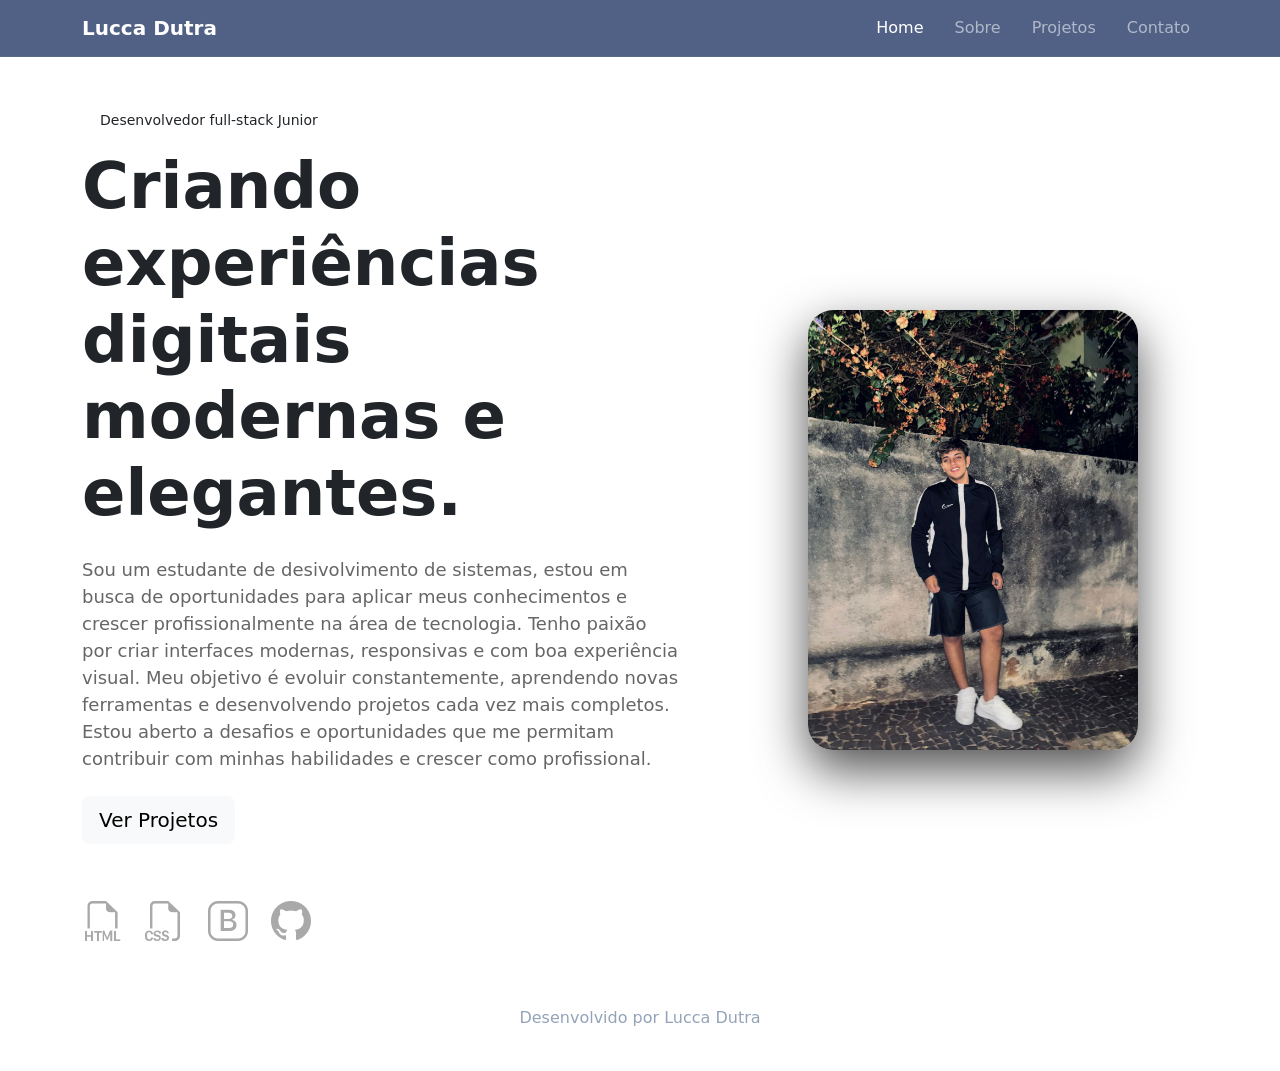
<file: index.html>
<!DOCTYPE html>
<html lang="pt-BR">
<head>
  <meta charset="UTF-8">
  <meta name="viewport" content="width=device-width, initial-scale=1.0">
  <title>Lucca Dutra | Portfólio</title>

  <link rel="stylesheet" href="style.css">

  <!-- Bootstrap -->
  <link href="https://cdn.jsdelivr.net/npm/bootstrap@5.3.3/dist/css/bootstrap.min.css" rel="stylesheet">

  <!-- Icons -->
  <link rel="stylesheet" href="https://cdn.jsdelivr.net/npm/bootstrap-icons@1.11.3/font/bootstrap-icons.min.css">
</head>
<body>

  <!-- NAVBAR -->
  <nav class="navbar navbar-expand-lg navbar-dark fixed-top custom-nav">
    <div class="container">
      <a class="navbar-brand fw-bold" href="index.html">Lucca Dutra</a>

      <button class="navbar-toggler" type="button" data-bs-toggle="collapse" data-bs-target="#menu">
        <span class="navbar-toggler-icon"></span>
      </button>

      <div class="collapse navbar-collapse" id="menu">
        <ul class="navbar-nav ms-auto">
          <li class="nav-item">
            <a class="nav-link active" href="index.html">Home</a>
          </li>

          <li class="nav-item">
            <a class="nav-link" href="sobre.html">Sobre</a>
          </li>

          <li class="nav-item">
            <a class="nav-link" href="projetos.html">Projetos</a>
          </li>

          <li class="nav-item">
            <a class="nav-link" href="contato.html">Contato</a>
          </li>
        </ul>
      </div>
    </div>
  </nav>

  <!-- HERO -->
  <section class="hero">
    <div class="container">
      <div class="row align-items-center min-vh-100">

        <div class="col-lg-7">
          <span class="tag">Desenvolvedor full-stack Junior</span>

          <h1 class="display-3 fw-bold mt-3">
            Criando experiências digitais modernas e elegantes.
          </h1>

          <p class="hero-text mt-4">
           Sou um estudante de desivolvimento de sistemas, estou em busca de oportunidades para aplicar meus conhecimentos e crescer profissionalmente na área de tecnologia. Tenho paixão por criar interfaces modernas, responsivas e com boa experiência visual.
           Meu objetivo é evoluir constantemente, aprendendo novas ferramentas e desenvolvendo projetos cada vez mais completos.
           Estou aberto a desafios e oportunidades que me permitam contribuir com minhas habilidades e crescer como profissional.
          </p>

          <div class="mt-4">
            <a href="projetos.html" class="btn btn-light btn-lg me-3">
              Ver Projetos
            </a>

          </div>

          <!-- TECHS -->
          <div class="tech-icons mt-5">
            <i class="bi bi-filetype-html"></i>
            <i class="bi bi-filetype-css"></i>
            <i class="bi bi-bootstrap"></i>
            <i class="bi bi-github"></i>
          </div>
        </div>

        <div class="col-lg-5 text-center">
          <div class="profile-card">
            <img src="fotos/fotolucca2.jpeg" class="profile-img">
          </div>
        </div>

      </div>
    </div>
  </section>

  <!-- FOOTER -->
  <footer class="footer">
    <p>Desenvolvido por Lucca Dutra</p>
  </footer>

  <script src="https://cdn.jsdelivr.net/npm/bootstrap@5.3.3/dist/js/bootstrap.bundle.min.js"></script>
</body>
</html>
</file>
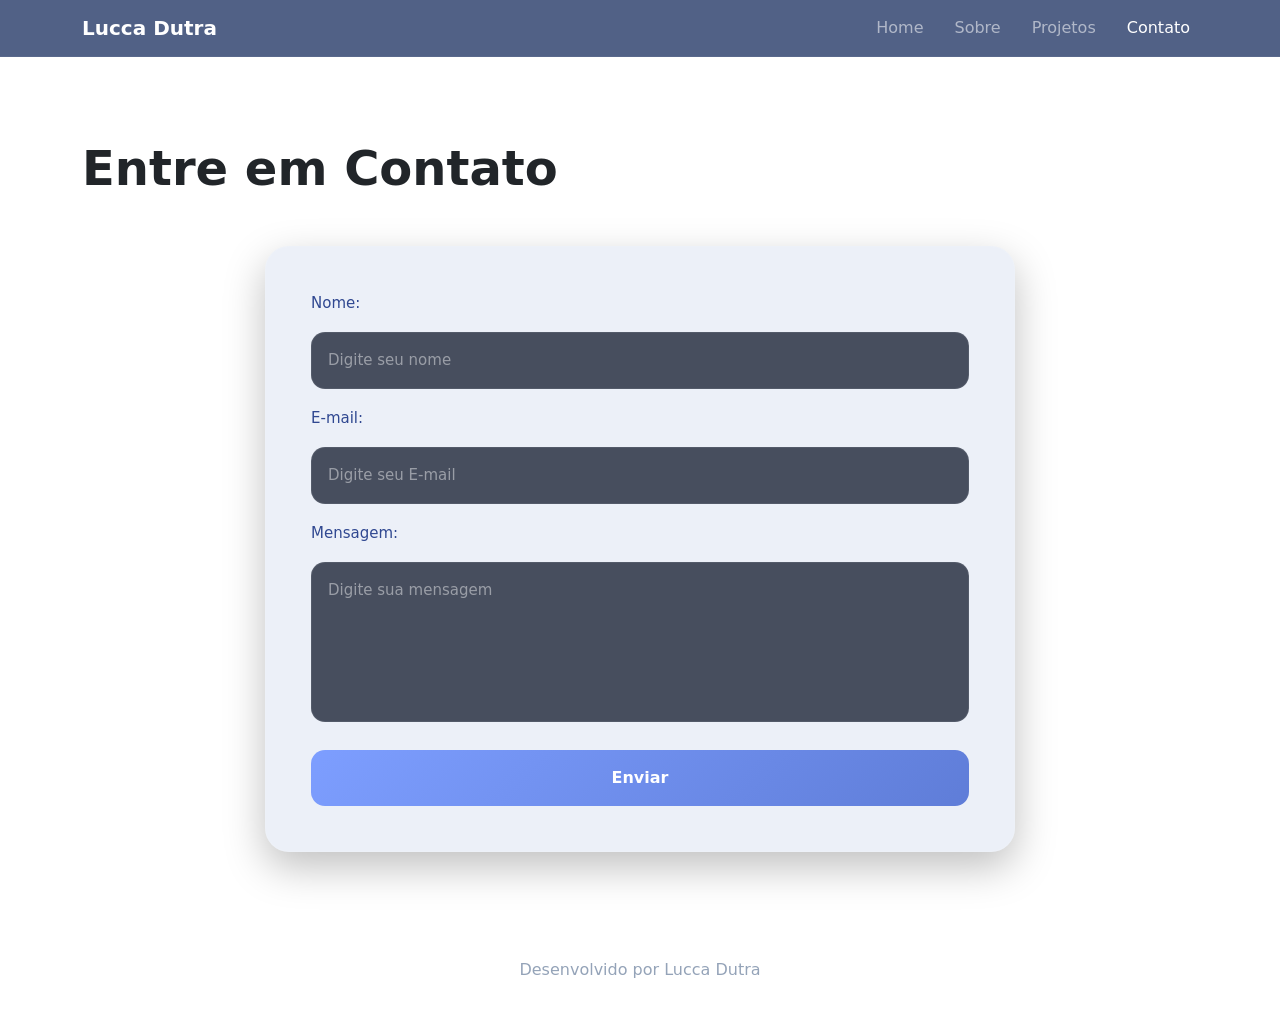
<file: contato.html>
<!DOCTYPE html>
<html lang="pt-BR">
<head>
  <meta charset="UTF-8">
  <meta name="viewport" content="width=device-width, initial-scale=1.0">

  <title>Contato</title>

  <link rel="stylesheet" href="style.css">

  <link href="https://cdn.jsdelivr.net/npm/bootstrap@5.3.3/dist/css/bootstrap.min.css" rel="stylesheet">
</head>
<body>

<nav class="navbar navbar-expand-lg navbar-dark fixed-top custom-nav">
  <div class="container">
    <a class="navbar-brand fw-bold" href="index.html">Lucca Dutra</a>

    <button class="navbar-toggler" type="button" data-bs-toggle="collapse" data-bs-target="#menu">
      <span class="navbar-toggler-icon"></span>
    </button>

    <div class="collapse navbar-collapse" id="menu">
      <ul class="navbar-nav ms-auto">
        <li class="nav-item"><a class="nav-link" href="index.html">Home</a></li>
        <li class="nav-item"><a class="nav-link" href="sobre.html">Sobre</a></li>
        <li class="nav-item"><a class="nav-link" href="projetos.html">Projetos</a></li>
        <li class="nav-item"><a class="nav-link active" href="contato.html">Contato</a></li>
      </ul>
    </div>
  </div>
</nav>

<section class="page-section">
  <div class="container">

    <h1 class="section-title">Entre em Contato</h1>

    <div class="contact-box mt-5">

     <form id="formContato">
        <label for="nome">Nome:</label>
        <input
          type="text"
          id="nome"
          name="nome"
          required
          placeholder="Digite seu nome"
        />
        <label for="email">E-mail:</label>
        <input
          type="email"
          id="email"
          name="email"
          required
          placeholder="Digite seu E-mail"
        />
        <label for="mensagem">Mensagem:</label>
        <textarea
          name="mensagem"
          id="mensagem"
          required
          placeholder="Digite sua mensagem"
        ></textarea>
        <button type="submit" id="btnWhatsapp">Enviar</button>
      </form>
    <script>
document.getElementById("btnWhatsapp").addEventListener("click",() => {

  //Numero ofuscado
  const segredo = "NTUxMTk4NDU2MTkzMQ==";

  //Decodificando o numero
  const telefone = atob(segredo);

  const nome = document.getElementById("nome").value;
  const email = document.getElementById("email").value;
  const mensagem = document.getElementById("mensagem").value;

  const texto = `Olá, meu nome é ${nome}. ${mensagem}`;

  const url = `https://wa.me/${telefone}?text=${encodeURIComponent(texto)}`;

  window.open(url, "_blank");
});
    </script>
    </div>

  </div>
</section>

<footer class="footer">
  <p>Desenvolvido por Lucca Dutra</p>
</footer>

</body>
</html>
</file>
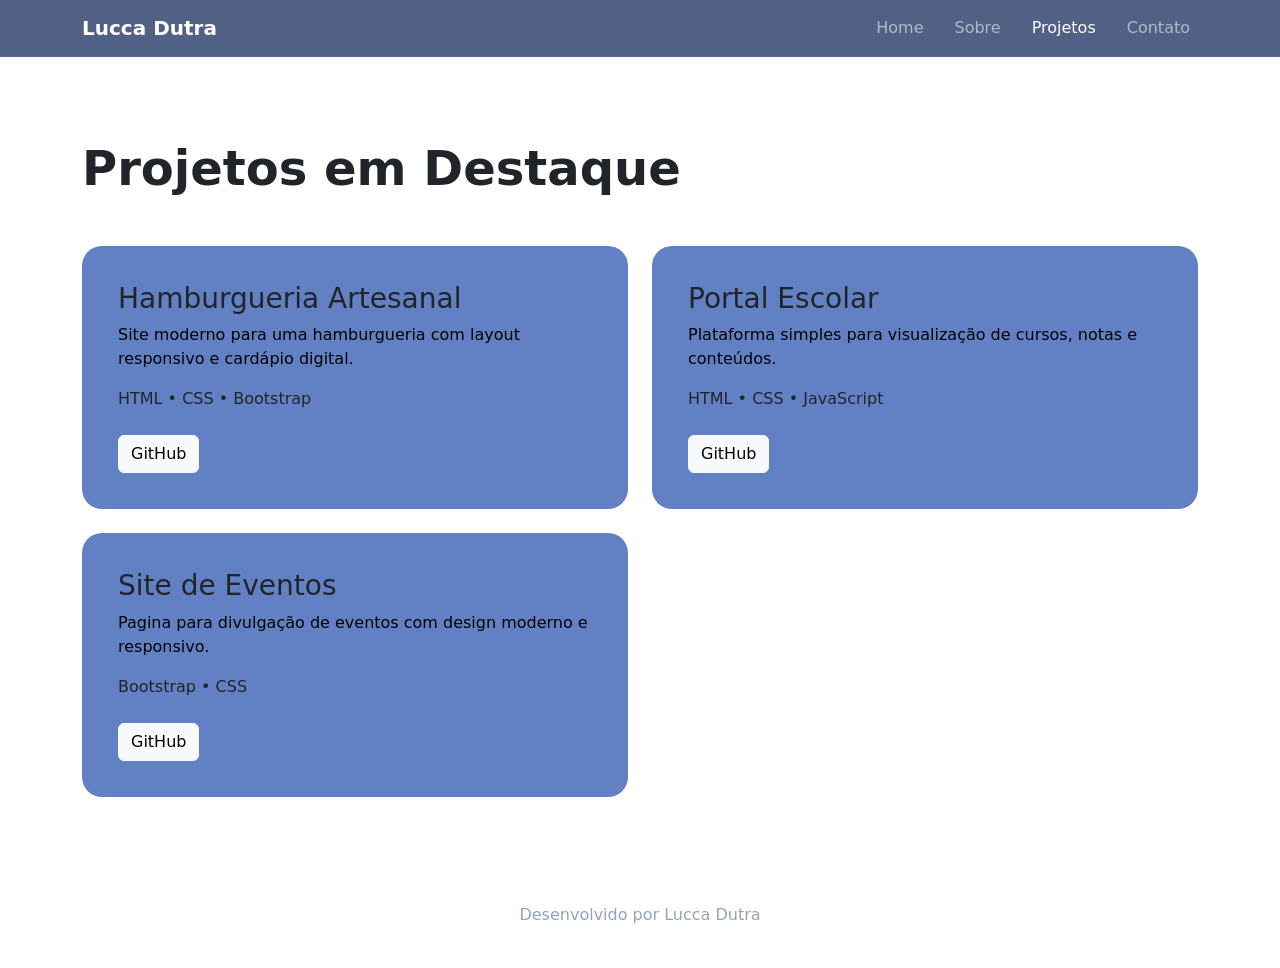
<file: projetos.html>
<!DOCTYPE html>
<html lang="pt-BR">
<head>
  <meta charset="UTF-8">
  <meta name="viewport" content="width=device-width, initial-scale=1.0">

  <title>Projetos</title>

  <link rel="stylesheet" href="style.css">

  <link href="https://cdn.jsdelivr.net/npm/bootstrap@5.3.3/dist/css/bootstrap.min.css" rel="stylesheet">

  <link rel="stylesheet" href="https://cdn.jsdelivr.net/npm/bootstrap-icons@1.11.3/font/bootstrap-icons.min.css">
</head>
<body>

<nav class="navbar navbar-expand-lg navbar-dark fixed-top custom-nav">
  <div class="container">
    <a class="navbar-brand fw-bold" href="index.html">Lucca Dutra</a>

    <button class="navbar-toggler" type="button" data-bs-toggle="collapse" data-bs-target="#menu">
      <span class="navbar-toggler-icon"></span>
    </button>

    <div class="collapse navbar-collapse" id="menu">
      <ul class="navbar-nav ms-auto">
        <li class="nav-item"><a class="nav-link" href="index.html">Home</a></li>
        <li class="nav-item"><a class="nav-link" href="sobre.html">Sobre</a></li>
        <li class="nav-item"><a class="nav-link active" href="projetos.html">Projetos</a></li>
        <li class="nav-item"><a class="nav-link" href="contato.html">Contato</a></li>
      </ul>
    </div>
  </div>
</nav>

<section class="page-section">
  <div class="container">

    <h1 class="section-title">Projetos em Destaque</h1>

    <div class="row g-4 mt-4">

      <div class="col-md-6">
        <div class="project-card">
          <h3>Hamburgueria Artesanal</h3>

          <p>
            Site moderno para uma hamburgueria com layout responsivo e cardápio digital.
          </p>

          <span>HTML • CSS • Bootstrap</span>

          <br><br>

          <a href="https://github.com/luccadutra12/box-cardapio" class="btn btn-light">GitHub</a>
        </div>
      </div>

      <div class="col-md-6">
        <div class="project-card">
          <h3>Portal Escolar</h3>

          <p>
            Plataforma simples para visualização de cursos, notas e conteúdos.
          </p>

          <span>HTML • CSS • JavaScript</span>

          <br><br>

          <a href="https://github.com/luccadutra12/lucca-senai-projetos/tree/main/Escola%20SENAI" class="btn btn-light">GitHub</a>
        </div>
      </div>

      <div class="col-md-6">
        <div class="project-card">
          <h3>Site de Eventos</h3>

          <p>
            Pagina para divulgação de eventos com design moderno e responsivo.
          </p>

          <span>Bootstrap • CSS</span>

          <br><br>

          <a href="https://github.com/eduardo-alamino01/Site-de-Eventos" class="btn btn-light">GitHub</a>
        </div>
      </div>

    </div>

  </div>
</section>

<footer class="footer">
  <p>Desenvolvido por Lucca Dutra</p>
</footer>

</body>
</html>
</file>
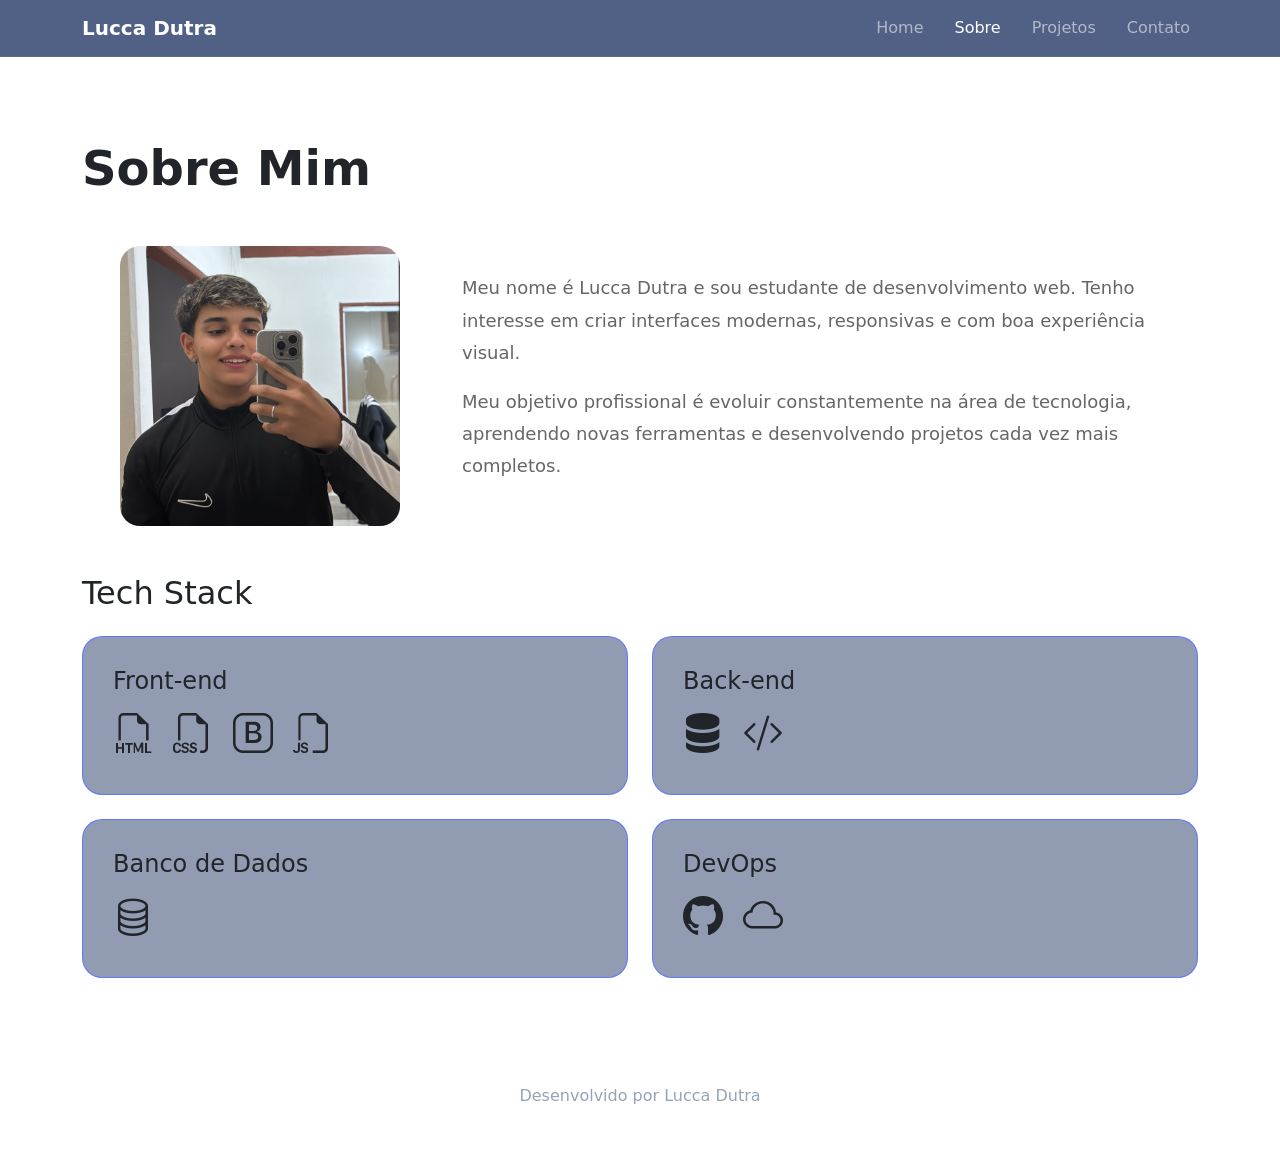
<file: sobre.html>
<!DOCTYPE html>
<html lang="pt-BR">
<head>
  <meta charset="UTF-8">
  <meta name="viewport" content="width=device-width, initial-scale=1.0">
  <title>Sobre Mim</title>

  <link rel="stylesheet" href="style.css">

  <link href="https://cdn.jsdelivr.net/npm/bootstrap@5.3.3/dist/css/bootstrap.min.css" rel="stylesheet">

  <link rel="stylesheet" href="https://cdn.jsdelivr.net/npm/bootstrap-icons@1.11.3/font/bootstrap-icons.min.css">
</head>
<body>

<nav class="navbar navbar-expand-lg navbar-dark fixed-top custom-nav">
  <div class="container">
    <a class="navbar-brand fw-bold" href="index.html">Lucca Dutra</a>

    <button class="navbar-toggler" type="button" data-bs-toggle="collapse" data-bs-target="#menu">
      <span class="navbar-toggler-icon"></span>
    </button>

    <div class="collapse navbar-collapse" id="menu">
      <ul class="navbar-nav ms-auto">
        <li class="nav-item"><a class="nav-link" href="index.html">Home</a></li>
        <li class="nav-item"><a class="nav-link active" href="sobre.html">Sobre</a></li>
        <li class="nav-item"><a class="nav-link" href="projetos.html">Projetos</a></li>
        <li class="nav-item"><a class="nav-link" href="contato.html">Contato</a></li>
      </ul>
    </div>
  </div>
</nav>

<section class="page-section">
  <div class="container">

    <h1 class="section-title">Sobre Mim</h1>
  

    <div class="row align-items-center mt-5">

      <div class="col-lg-4 text-center">
        <img src="fotos/fotolucca1.jpeg" class="about-img">
      </div>

      <div class="col-lg-8">
        <p class="about-text">
          Meu nome é Lucca Dutra e sou estudante de desenvolvimento web.
          Tenho interesse em criar interfaces modernas, responsivas e com boa experiência visual.
        </p>

        <p class="about-text">
          Meu objetivo profissional é evoluir constantemente na área de tecnologia,
          aprendendo novas ferramentas e desenvolvendo projetos cada vez mais completos.
        </p>
      </div>

    </div>

    <!-- SKILLS -->
    <div class="mt-5">

      <h2 class="mb-4">Tech Stack</h2>

      <div class="row g-4">

        <div class="col-md-6">
          <div class="skill-card">
            <h4>Front-end</h4>

            <div class="skill-icons">
              <i class="bi bi-filetype-html"></i>
              <i class="bi bi-filetype-css"></i>
              <i class="bi bi-bootstrap"></i>
              <i class="bi bi-filetype-js"></i>
            </div>
          </div>
        </div>

        <div class="col-md-6">
          <div class="skill-card">
            <h4>Back-end</h4>

            <div class="skill-icons">
              <i class="bi bi-server"></i>
              <i class="bi bi-code-slash"></i>
            </div>
          </div>
        </div>

        <div class="col-md-6">
          <div class="skill-card">
            <h4>Banco de Dados</h4>

            <div class="skill-icons">
              <i class="bi bi-database"></i>
            </div>
          </div>
        </div>

        <div class="col-md-6">
          <div class="skill-card">
            <h4>DevOps</h4>

            <div class="skill-icons">
              <i class="bi bi-github"></i>
              <i class="bi bi-cloud"></i>
            </div>
          </div>
        </div>

      </div>

    </div>

  </div>
</section>

<footer class="footer">
  <p>Desenvolvido por Lucca Dutra</p>
</footer>

</body>
</html>
</file>
<file: style.css>
@import url('https://fonts.googleapis.com/css2?family=Inter:wght@300;400;500;600;700&family=Poppins:wght@700&display=swap');

*{
    margin: 0;
    padding: 0;
    box-sizing: border-box;
}

body{
    background: #0f172a;
    color: white;
    font-family: 'Inter', sans-serif;
}

/* NAVBAR */

.custom-nav{
    background: rgba(51, 70, 113, 0.85);
    backdrop-filter: blur(10px);
    border-bottom: 1px solid rgba(255,255,255,0.05);
}

.navbar-brand{
    font-size: 1.3rem;
}

.nav-link{
    color: #627ec7;
    margin-left: 15px;
    transition: 0.3s;
}

.nav-link:hover{
    color: #627ec7;
}

/* HERO */

.hero{
    padding-top: 80px;
}

.tag{
    background: rgba(255,255,255,0.08);
    padding: 10px 18px;
    border-radius: 30px;
    font-size: 14px;
}

.hero h1{
    line-height: 1.2;
}

.hero-text{
    color: #151617a7;
    max-width: 600px;
    font-size: 18px;
}

.profile-card{
    display: flex;
    justify-content: center;
}

.profile-img{
    width: 330px;
    border-radius: 25px;
    box-shadow: 0 20px 50px #000000b0;
}

/* TECH ICONS */

.tech-icons i{
    font-size: 40px;
    margin-right: 18px;
    color: rgba(138, 138, 138, 0.732);
    transition: 0.3s;
}

.tech-icons i:hover{
    transform: translateY(-5px);
}

/* PAGES */

.page-section{
    padding: 140px 0 80px;
}

.section-title{
    font-size: 3rem;
    font-weight: bold;
}

/* SOBRE */

.about-img{
    width: 280px;
    border-radius: 20px;
}

.about-text{
    color: #151617a7;
    font-size: 18px;
    line-height: 1.8;
}

/* SKILLS */

.skill-card{
    background: #647393b4;
    padding: 30px;
    border-radius: 20px;
    transition: 0.3s;
    border: 1px solid rgba(90, 118, 255, 0.914);
}

.skill-card:hover{
    transform: translateY(-5px);
}

.skill-icons i{
    font-size: 40px;
    margin-right: 15px;
}

/* PROJETOS */

.project-card{
    background: #6281c5;
    padding: 35px;
    border-radius: 20px;
    height: 100%;
    transition: 0.3s;
    border: 1px solid rgba(255, 255, 255, 0);
}

.project-card:hover{
    transform: translateY(-6px);
}

.project-card p{
    color: #000000;
}

/* CONTATO */

.contact-box{

    background: rgba(98, 129, 197, 0.12);

    border: 1px solid rgba(255,255,255,0.08);

    backdrop-filter: blur(10px);

    padding: 45px;

    border-radius: 24px;

    max-width: 750px;

    margin: auto;

    box-shadow: 0 15px 40px rgba(0,0,0,0.25);

    animation: aparecer 0.8s ease;
}

/* FORM */

#formContato{

    display: flex;

    flex-direction: column;

    gap: 18px;
}

#formContato label{

    color: #304891;

    font-weight: 500;

    font-size: 15px;
}

#formContato input,
#formContato textarea{

    width: 100%;

    padding: 16px;

    border-radius: 14px;

    border: 1px solid rgba(255,255,255,0.08);

    background: rgba(15, 23, 42, 0.75);

    color: white;

    outline: none;

    transition: 0.3s;

    font-size: 15px;
}

#formContato input::placeholder,
#formContato textarea::placeholder{

    color: rgba(255,255,255,0.45);
}

#formContato input:focus,
#formContato textarea:focus{

    border-color: #8ea8ff;

    transform: translateY(-2px);

    box-shadow: 0 0 15px rgba(142,168,255,0.15);
}

#formContato textarea{

    min-height: 160px;

    resize: none;
}

/* BOTÃO */

#btnWhatsapp{

    margin-top: 10px;

    background: linear-gradient(135deg, #7d9eff, #5f7dd8);

    color: white;

    border: none;

    padding: 16px;

    border-radius: 14px;

    font-size: 16px;

    font-weight: 600;

    transition: 0.3s;
}

#btnWhatsapp:hover{

    transform: translateY(-4px);

    box-shadow: 0 12px 25px rgba(95,125,216,0.35);
}

/* ANIMAÇÃO */

@keyframes aparecer{

    from{

        opacity: 0;

        transform: translateY(20px);
    }

    to{

        opacity: 1;

        transform: translateY(0);
    }
}


.form-control:focus{
    box-shadow: none;
    border-color: white;
}

/* RODAPÉ  */

.footer{
    text-align: center;
    padding: 25px;
    border-top: 1px solid rgba(255,255,255,0.05);
    color: #94a3b8;
}
</file>
